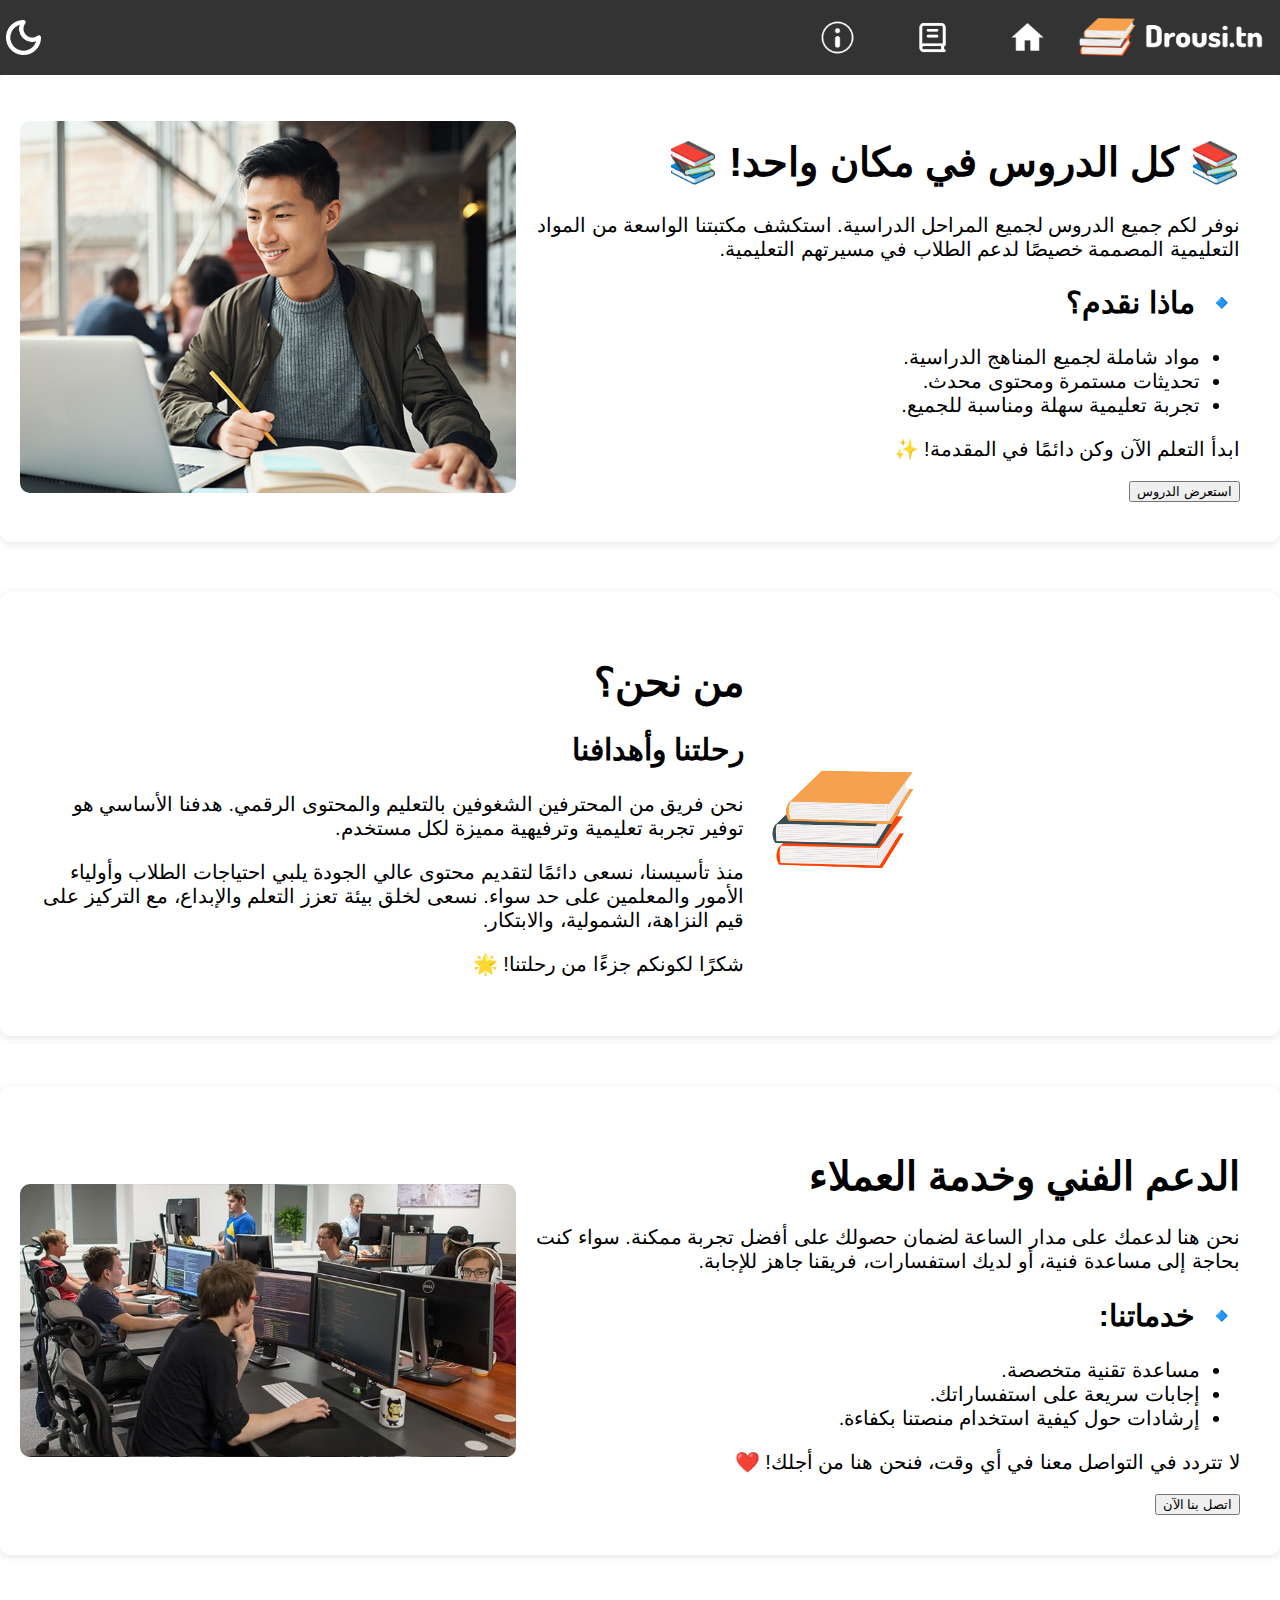
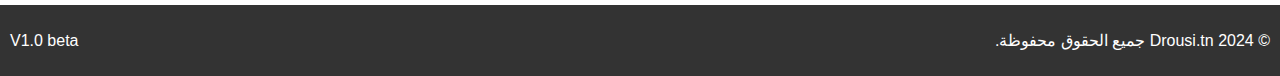
<file: index.html>
<html dir="rtl" lang="ar">
<head>
    <meta charset="UTF-8">
    <meta name="viewport" content="width=device-width, initial-scale=1.0">
    <title>الرائسية | Drousi</title>
    <link rel="stylesheet" href="style.css?v=1.0">
    <link rel="icon" href="logo.png" type="image/png">
</head>
<body>
    <header>
        <nav id="navigation">
        </nav>
    </header>
    <br><br><br><br>
    <script src="nav.js?v=1.0"></script>
    <div class="section reverse">
        <img src="img/study.png" alt="Lessons">
        <div class="text">
          <h1 id="title">📚 كل الدروس في مكان واحد! 📚</h1>
          <p>نوفر لكم جميع الدروس لجميع المراحل الدراسية. استكشف مكتبتنا الواسعة من المواد التعليمية المصممة خصيصًا لدعم الطلاب في مسيرتهم التعليمية.</p>
          <h2>🔹 ماذا نقدم؟</h2>
          <ul>
            <li>مواد شاملة لجميع المناهج الدراسية.</li>
            <li>تحديثات مستمرة ومحتوى محدث.</li>
            <li>تجربة تعليمية سهلة ومناسبة للجميع.</li>
          </ul>
          <p>ابدأ التعلم الآن وكن دائمًا في المقدمة! ✨</p>
          <a href="lessons.html"><button id="button">استعرض الدروس</button></a>
        </div>
      </div>
      
      <div class="section">
        <img src="drousi.png" alt="About Us">
        <div class="text">
          <h1 id="title">من نحن؟</h1>
          <h2>رحلتنا وأهدافنا</h2>
          <p>نحن فريق من المحترفين الشغوفين بالتعليم والمحتوى الرقمي. هدفنا الأساسي هو توفير تجربة تعليمية وترفيهية مميزة لكل مستخدم.</p>
          <p>منذ تأسيسنا، نسعى دائمًا لتقديم محتوى عالي الجودة يلبي احتياجات الطلاب وأولياء الأمور والمعلمين على حد سواء. نسعى لخلق بيئة تعزز التعلم والإبداع، مع التركيز على قيم النزاهة، الشمولية، والابتكار.</p>
          <p>شكرًا لكونكم جزءًا من رحلتنا! 🌟</p>
        </div>
      </div>
      
      <div class="section reverse">
        <img src="img/staff.png" alt="Support">
        <div class="text">
          <h1 id="title">الدعم الفني وخدمة العملاء</h1>
          <p>نحن هنا لدعمك على مدار الساعة لضمان حصولك على أفضل تجربة ممكنة. سواء كنت بحاجة إلى مساعدة فنية، أو لديك استفسارات، فريقنا جاهز للإجابة.</p>
          <h2>🔹 خدماتنا:</h2>
          <ul>
            <li>مساعدة تقنية متخصصة.</li>
            <li>إجابات سريعة على استفساراتك.</li>
            <li>إرشادات حول كيفية استخدام منصتنا بكفاءة.</li>
          </ul>
          <p>لا تتردد في التواصل معنا في أي وقت، فنحن هنا من أجلك! ❤️</p>
          <a href="https://forms.gle/9oNhG3DgADZjXM6S7"><button id="button">اتصل بنا الآن</button></a>
        </div>
      </div>      
    <script src="footer.js?v=1.0"></script>
</body>
</html>
</file>
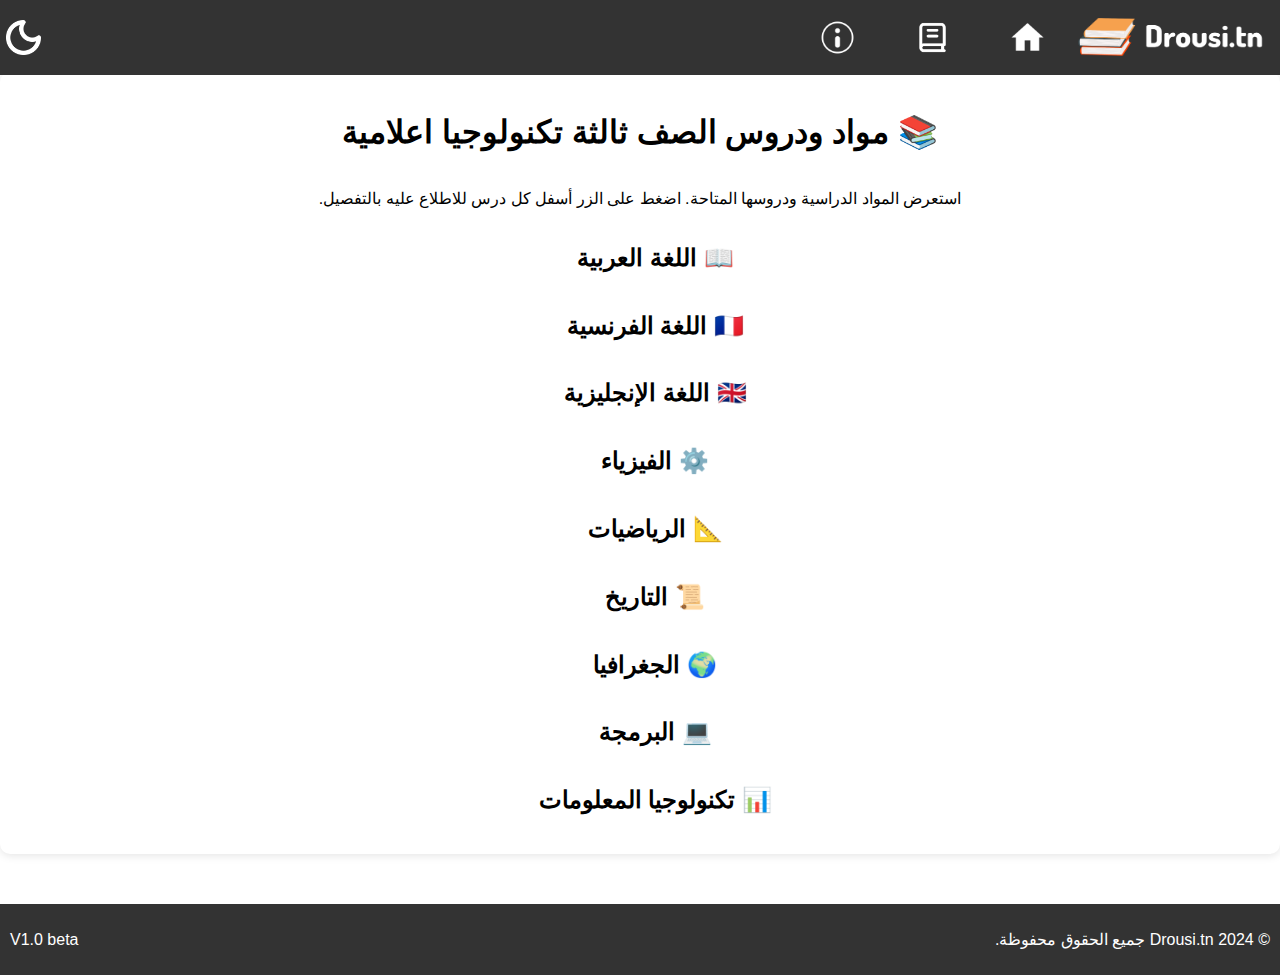
<file: 3 info/index.html>
<html dir="rtl" lang="ar">
<head>
    <meta charset="UTF-8">
    <meta name="viewport" content="width=device-width, initial-scale=1.0">
    <title>دروس ثالثة تكنولوجيا اعلامية | Drousi</title>
    <link rel="stylesheet" href="../style.css?v=1.0">
    <link rel="icon" href="../logo.png" type="image/png">
</head>
<body>
    <header>
        <nav id="navigation">
        </nav>
    </header>
    <br><br><br><br>
    <main>
        <section class="section2">
            <h1>📚 مواد ودروس الصف ثالثة تكنولوجيا اعلامية</h1>
            <p>استعرض المواد الدراسية ودروسها المتاحة. اضغط على الزر أسفل كل درس للاطلاع عليه بالتفصيل.</p>
            
            <article class="subject" id="arabic-section">
                <h2>
                    📖 اللغة العربية 
                    <img id="arabic-toggle" class="toggle-img" src="../img/down.png" alt="Toggle Arabic Courses" onclick="toggleSection('arabic-section', 'arabic-toggle')">
                </h2>
                <ul class="course-list">
                    <li>1- النصوص الأدبية <button onclick="location.href='literature.html'">عرض الدرس</button></li>
                    <li>2- القواعد النحوية <button onclick="location.href='grammar.html'">عرض الدرس</button></li>
                    <li>3- التعبير الكتابي <button onclick="location.href='composition.html'">عرض الدرس</button></li>
                </ul>
            </article>
            
            <article class="subject" id="french-section">
                <h2>
                    🇫🇷 اللغة الفرنسية 
                    <img id="french-toggle" class="toggle-img" src="../img/down.png" alt="Toggle French Courses" onclick="toggleSection('french-section', 'french-toggle')">
                </h2>
                <ul class="course-list">
                    <li>1- القواعد الفرنسية <button onclick="location.href='french-grammar.html'">عرض الدرس</button></li>
                    <li>2- المحادثة <button onclick="location.href='french-conversation.html'">عرض الدرس</button></li>
                </ul>
            </article>  

            <article class="subject" id="english-section">
                <h2>
                    🇬🇧 اللغة الإنجليزية 
                    <img id="english-toggle" class="toggle-img" src="../img/down.png" alt="Toggle English Courses" onclick="toggleSection('english-section', 'english-toggle')">
                </h2>
                <ul class="course-list">
                    <li>1- القواعد <button onclick="location.href='english-grammar.html'">عرض الدرس</button></li>
                    <li>2- المفردات <button onclick="location.href='english-vocabulary.html'">عرض الدرس</button></li>
                    <li>3- القراءة والفهم <button onclick="location.href='english-reading.html'">عرض الدرس</button></li>
                </ul>
            </article>
            
            <article class="subject" id="physics-section">
                <h2>
                    ⚙️ الفيزياء 
                    <img id="physics-toggle" class="toggle-img" src="../img/down.png" alt="Toggle Physics Courses" onclick="toggleSection('physics-section', 'physics-toggle')">
                </h2>
                <ul class="course-list">
                    <li>1- المغناطيسية <button onclick="location.href='magnetism.html'">عرض الدرس</button></li>
                    <li>2- الكهرباء <button onclick="location.href='electricity.html'">عرض الدرس</button></li>
                    <li>3- الحركة <button onclick="location.href='motion.html'">عرض الدرس</button></li>
                </ul>
            </article>
            
            <article class="subject" id="math-section">
                <h2>
                    📐 الرياضيات 
                    <img id="math-toggle" class="toggle-img" src="../img/down.png" alt="Toggle Math Courses" onclick="toggleSection('math-section', 'math-toggle')">
                </h2>
                <ul class="course-list">
                    <li>1- الجبر <button onclick="location.href='algebra.html'">عرض الدرس</button></li>
                    <li>2- الهندسة <button onclick="location.href='geometry.html'">عرض الدرس</button></li>
                    <li>3- الإحصاء <button onclick="location.href='statistics.html'">عرض الدرس</button></li>
                </ul>
            </article>
            
            <article class="subject" id="history-section">
                <h2>
                    📜 التاريخ 
                    <img id="history-toggle" class="toggle-img" src="../img/down.png" alt="Toggle History Courses" onclick="toggleSection('history-section', 'history-toggle')">
                </h2>
                <ul class="course-list">
                    <li>1- الحضارات القديمة <button onclick="location.href='ancient-civilizations.html'">عرض الدرس</button></li>
                    <li>2- الثورات العالمية <button onclick="location.href='world-revolutions.html'">عرض الدرس</button></li>
                </ul>
            </article>
            
            <article class="subject" id="geography-section">
                <h2>
                    🌍 الجغرافيا 
                    <img id="geography-toggle" class="toggle-img" src="../img/down.png" alt="Toggle Geography Courses" onclick="toggleSection('geography-section', 'geography-toggle')">
                </h2>
                <ul class="course-list">
                    <li>1- التضاريس <button onclick="location.href='landforms.html'">عرض الدرس</button></li>
                    <li>2- المناخ <button onclick="location.href='climate.html'">عرض الدرس</button></li>
                </ul>
            </article>
            
            <article class="subject" id="programming-section">
                <h2>
                    💻 البرمجة 
                    <img id="programming-toggle" class="toggle-img" src="../img/down.png" alt="Toggle Programming Courses" onclick="toggleSection('programming-section', 'programming-toggle')">
                </h2>
                <ul class="course-list">
                    <li>1- أساسيات البرمجة <button onclick="location.href='programming-basics.html'">عرض الدرس</button></li>
                    <li>2- تطوير التطبيقات <button onclick="location.href='app-development.html'">عرض الدرس</button></li>
                </ul>
            </article>
            
            <article class="subject" id="it-section">
                <h2>
                    📊 تكنولوجيا المعلومات 
                    <img id="it-toggle" class="toggle-img" src="../img/down.png" alt="Toggle IT Courses" onclick="toggleSection('it-section', 'it-toggle')">
                </h2>
                <ul class="course-list">
                    <li>1- أساسيات الحاسوب <button onclick="location.href='computer-basics.html'">عرض الدرس</button></li>
                    <li>2- الشبكات <button onclick="location.href='networking.html'">عرض الدرس</button></li>
                </ul>
            </article>          
    </main>
    <script src="../list.js"></script>
    <script src="../nav.js?v=1.0"></script>
    <script src="../footer.js?v=1.0"></script>
</body>
</html>
</file>
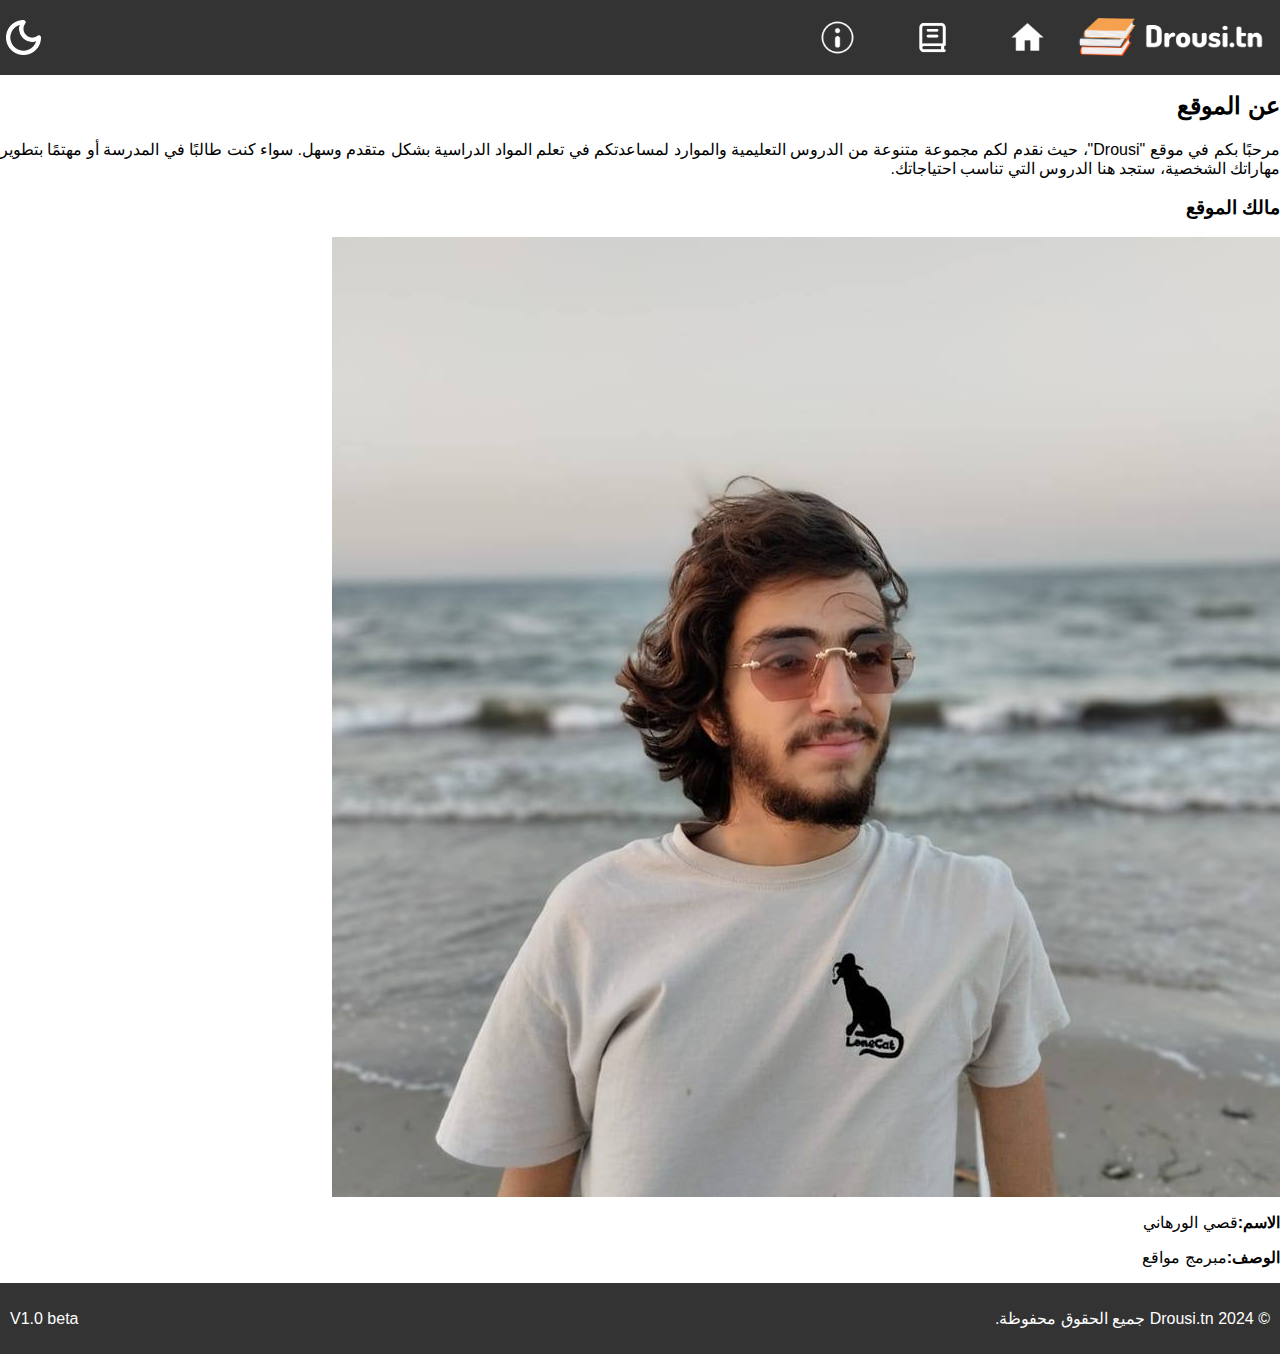
<file: about.html>
<html dir="rtl" lang="ar">
<head>
    <meta charset="UTF-8">
    <meta name="viewport" content="width=device-width, initial-scale=1.0">
    <title>معلومات عنا | Drousi</title>
    <link rel="stylesheet" href="style.css?v=1.0">
    <link rel="icon" href="logo.png" type="image/png">
</head>
<body>
    <header>
        <nav id="navigation">
        </nav>
    </header>
    <br><br><br><br>
    <script src="nav.js?v=1.0"></script>
    <div class="about">
        <h2>عن الموقع</h2>
        <p>مرحبًا بكم في موقع "Drousi"، حيث نقدم لكم مجموعة متنوعة من الدروس التعليمية والموارد لمساعدتكم في تعلم المواد الدراسية بشكل متقدم وسهل. سواء كنت طالبًا في المدرسة أو مهتمًا بتطوير مهاراتك الشخصية، ستجد هنا الدروس التي تناسب احتياجاتك.</p>
        
        <h3>مالك الموقع</h3>
        <div class="owner-info">
            <img src="img/kossey.jpg" alt="صورة المالك" class="owner-photo">
            <p><strong>الاسم:</strong>قصي الورهاني</p>
            <p><strong>الوصف:</strong>مبرمج مواقع</p>
        </div>
    </div>        
    <script src="footer.js?v=1.0"></script>
</body>
</html>
</file>
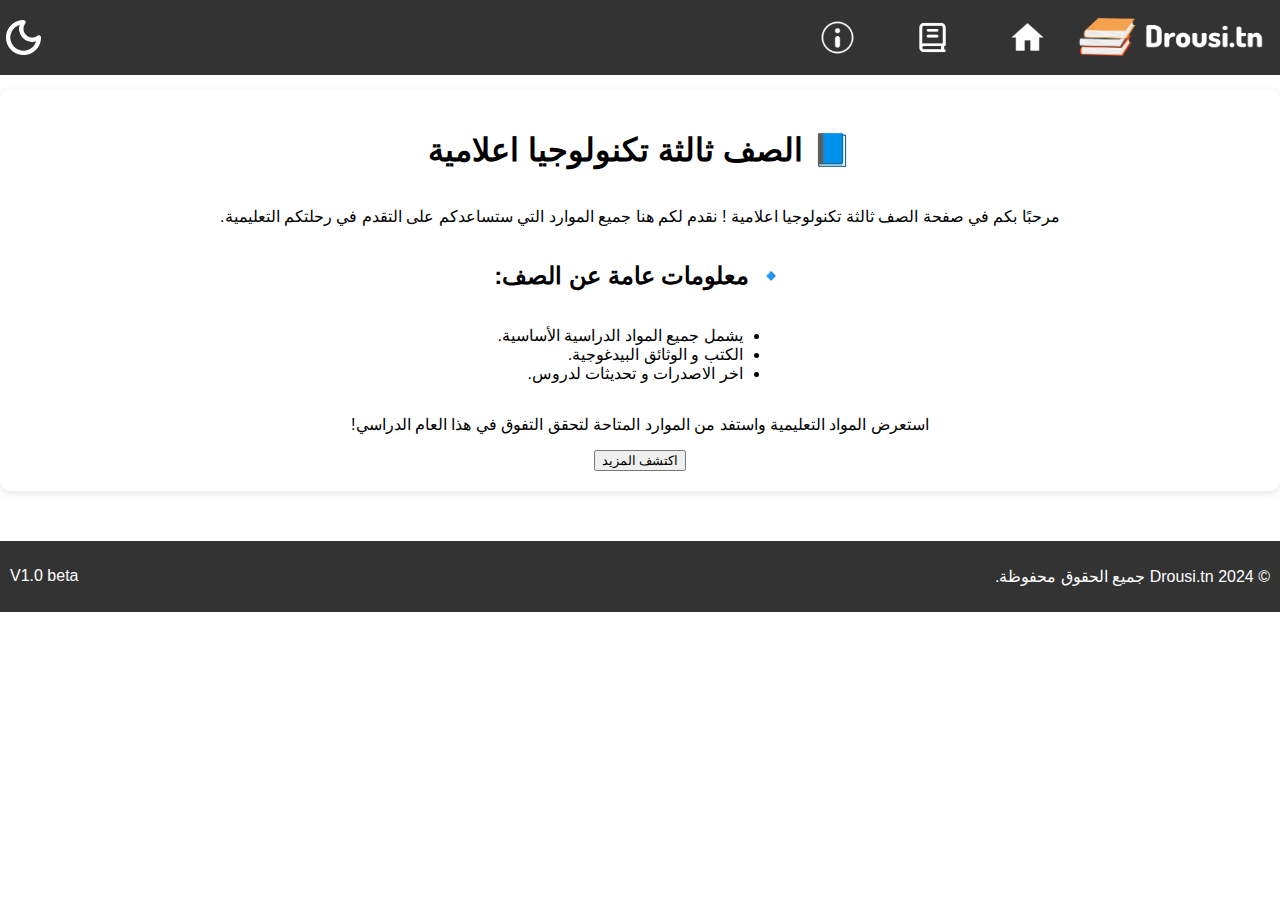
<file: lessons.html>
<html dir="rtl" lang="ar">
<head>
    <meta charset="UTF-8">
    <meta name="viewport" content="width=device-width, initial-scale=1.0">
    <title>الدروس | Drousi</title>
    <link rel="stylesheet" href="style.css?v=1.0">
    <link rel="icon" href="logo.png" type="image/png">
</head>
<body>
    <header>
        <nav id="navigation">
        </nav>
    </header>
    <br><br><br><br><br>
    <main>
        <section class="section2">
            <h1>📘 الصف ثالثة تكنولوجيا اعلامية</h1>
            <p>مرحبًا بكم في صفحة الصف ثالثة تكنولوجيا اعلامية ! نقدم لكم هنا جميع الموارد التي ستساعدكم على التقدم في رحلتكم التعليمية.</p>
            <h2>🔹 معلومات عامة عن الصف:</h2>
            <ul>
                <li>يشمل جميع المواد الدراسية الأساسية.</li>
                <li>الكتب و الوثائق البيدغوجية.</li>
                <li>اخر الاصدرات و تحديثات لدروس.</li>
            </ul>
            <p>استعرض المواد التعليمية واستفد من الموارد المتاحة لتحقق التفوق في هذا العام الدراسي!</p>
            <button onclick="location.href='3 info/index.html'">اكتشف المزيد</button>
        </section>
    </main>
    <script src="nav.js?v=1.0"></script>
    <script src="footer.js?v=1.0"></script>
</body>
</html>
</file>
<file: style.css>
body {
  font-family: Arial, sans-serif;
  padding: 0;
  margin: 0 auto; 
}
body.dark-theme {
  background-color: #121212;
  color: #ffffff;
}
body.dark-theme .section,
body.dark-theme .section2,
body.dark-theme .row,
body.dark-theme .contact-container,
body.dark-theme .contact-text,
body.dark-theme td,
body.dark-theme .info-feature,
body.dark-theme .info-container{
background-color: #1e1e1e;
color: #ffffff;
}
body.dark-theme .play-button {
background-color: #ff0000;
color: #ffffff;
}
body.dark-theme .description-container {
color: #ffffff;
}

/* Dark theme specific styles for tables */
body.dark-theme table {
border-color: #444;
}

body.dark-theme th, body.dark-theme td {
border-color: #666;
}

body.dark-theme th {
background-color: #333;
color: red;
}
body.dark-theme .filter-container {
background-color: #121212; /* Dark background for the container */
color: #fff; /* Light text color for readability */
}
body.dark-theme .filter-group {
background-color: #121212; /* Dark background for each filter group */
color: #fff; /* Light text color for readability */
border: 1px solid #444; /* Border color matching dark theme */
}

body.dark-theme .filter-group label {
color: #ddd; /* Light text color for labels */
}

body.dark-theme .filter-group select {
background-color: #444; /* Dark background for select dropdowns */
color: #fff; /* Light text color for select dropdowns */
border: 1px solid #555; /* Border color matching dark theme */
}

/* Style for filter dropdowns */
body.dark-theme select {
background-color: #444; /* Dark background for dropdowns */
color: #fff; /* Light text color for dropdowns */
border: 1px solid #555; /* Border color matching dark theme */
}

body.dark-theme textarea {
background-color: #444; /* Dark background for textareas */
color: #fff; /* Light text color for textareas */
border: 1px solid #555; /* Border color matching dark theme */
}
body.dark-theme .player-controls button {
background-color: #ff0000;
}
body.dark-theme .episode-item a{
background-color: #121212;
color: #fff;
}
#navigation {
padding-top: 10px;
padding-bottom: 10px;
display: flex;
position: fixed ;
width: 100%;
background-color: #333;
z-index: 1000;
}
.nav-links,
.login-image,
.profile-link{
color: #fff;
text-decoration: none;
padding: 10px 20px;
border: none;
border-radius: 5px;
margin-right: 5px;
width: 35px;
height: 35px;
}
.nav-icon{
width: 35px;
height: 35px;
}
.logo-image {
width: 200px; 
height: 50px;
padding-left: 5px;
padding-right: 5px;
}
.login-image{
width: 35px;
height: 35px;
}
.profile-photo{
display: flex;
width: 35px;
height: 35px;
border-radius: 50%;
}
#navigation .language-selector {
margin: 0 20px; /* Adjust margin to control space between links and theme button */
}
/* Hover effect for the navigation links */
#navigation a:hover {
text-decoration: underline;
}

/* Center the logo and links horizontally */
#navigation {
justify-content: right;
}
.language-selector {
background: none;
border: 1px solid #fff;
color: #fff;
font-size: 16px;
padding: 5px;
cursor: pointer;
order: 6;
background-color: #333;
}
.language-selector-mobile {
display:none;
background: none;
border: 1px solid #fff;
color: #fff;
font-size: 16px;
padding: 5px;
cursor: pointer;
text-align: center;
margin-left: 50px;
margin-right: 50px;
background-color: #333;
order: 6;
}

.subject button {
display: block;
color: #fff;
border: none;
border-radius: 5px;
cursor: pointer;
transition: background-color 0.3s ease;
margin: 0 auto;
background-color: #fd0000;
width: auto;
height: 40px;
}

/* Mobile Menu Button */
.menu-button {
display: none; /* Hidden by default */
font-size: 24px; /* Adjust size */
background: none;
border: none;
cursor: pointer;
outline: none;
color: white;
padding-left: 10px;
padding-right: 10px;
}
.menu-button img{
width: 35px;
height: 35px;
}
.close-button {
background: none;
border: none;
font-size: 24px; /* Adjust size */
cursor: pointer;
margin: 15px; /* Space around the button */
align-self: flex-end; /* Align it to the right */
display: none;
color: white;
}
.links-container {
display: flex; /* Default display for desktop */
gap: 15px; /* Space between links */
}
/* Mobile-specific styles */
[lang="ar"] .links-container.mobile {
transition: right 0.3s ease; /* Smooth transition */
}
@keyframes slide{
  0% {width: 0%;}
  100% {width: 200px;}
}
.links-container.mobile {
position: fixed; /* Fixed position for mobile */
bottom: 0;
top: 75px;
width: 200px; /* Adjust width as needed */
background-color: #333; /* Background for menu */
flex-direction: column; /* Stack links vertically */
overflow-y: auto;
animation: slideoff 1s;
}
/* Show links when activated */
[lang="ar"] .links-container.mobile.show {
  right: 0; /* Slide into view */
  }
.links-container.mobile.show {
left: 0; /* Slide into view */
}
.links-container a:hover {
background-color: #444; /* Hover effect */
}
/* Make sure the dark theme button is visible and styled */
.theme-toggle-button {
margin-right: auto;
order: 5;
border: 0;
background-color: unset;
}
  
.theme-toggle-button img{
width: 35px;
height: auto;
}
.subject li{
  display: flex;
  align-items: center;
  justify-content: space-around;
}
.course-list {
  display: none; /* Initially hidden */
  list-style: none;
  padding: 0;
  margin: 0;
}

.toggle-img {
  width: 24px;
  height: 24px;
  cursor: pointer;
  vertical-align: middle;
}
.section{
  display: flex;
  align-items: center;
  margin-bottom: 50px;
  padding: 20px;
  background-color: #fff;
  box-shadow: 0 2px 8px rgba(0, 0, 0, 0.1);
  border-radius: 10px;
}
.section2 {
  display: flex;
  flex-direction: column;
  align-items: center;
  margin-bottom: 50px;
  padding: 20px;
  background-color: #fff;
  box-shadow: 0 2px 8px rgba(0, 0, 0, 0.1);
  border-radius: 10px;
}
.section2 a {
  text-decoration: none;
}

.section img, .section video {
  width: 40%;
  max-height: 500px;
  border-radius: 10px;
}

@keyframes slide-right {
  from {
    transform: translateX(-100%);
  }
  to {
    transform: translateX(0);
  }
}

@keyframes slide-left {
  from {
    transform: translateX(100%); 
  }
  to {
    transform: translateX(0);
  }
}

[lang="ar"] .section .text {
  animation: slide-right 1s forwards; /* Apply the animation */
}

[lang="ar"] .section.reverse .text {
  animation: slide-left 1s forwards; /* Apply the animation */
}

.section .text {
  width: 60%;
  padding: 20px;
  font-size: 20px;
  animation: slide-left 1s forwards; /* Apply the animation */
  overflow: hidden;
}

.section.reverse {
  flex-direction: row-reverse;
}

.section.reverse .text {
  animation: slide-right 1s forwards; /* Apply the animation */
  overflow: hidden;
}

.section a {
  text-decoration: none;
}


/* Define colors for light and dark themes */
:root {
  --scrollbar-track-light: #f1f1f1;
  --scrollbar-thumb-light: #888;
  --scrollbar-thumb-hover-light: #555;

  --scrollbar-track-dark: #2c2c2c;
  --scrollbar-thumb-dark: #aaa;
  --scrollbar-thumb-hover-dark: #888;
}

/* Light theme scrollbar styles */
.light-theme {
  --scrollbar-track: var(--scrollbar-track-light);
  --scrollbar-thumb: var(--scrollbar-thumb-light);
  --scrollbar-thumb-hover: var(--scrollbar-thumb-hover-light);
}

/* Dark theme scrollbar styles */
.dark-theme {
  --scrollbar-track: var(--scrollbar-track-dark);
  --scrollbar-thumb: var(--scrollbar-thumb-dark);
  --scrollbar-thumb-hover: var(--scrollbar-thumb-hover-dark);
}

/* Custom scrollbar for Webkit browsers */
::-webkit-scrollbar {
  width: 8px; /* Width of the scrollbar */
  height: 8px; /* Height for horizontal scrollbar */
}

::-webkit-scrollbar-track {
  background: var(--scrollbar-track); /* Background of the scrollbar track */
  border-radius: 10px; /* Rounded corners */
}

::-webkit-scrollbar-thumb {
  background: var(--scrollbar-thumb); /* Color of the scrollbar thumb */
  border-radius: 10px; /* Rounded corners */
}

::-webkit-scrollbar-thumb:hover {
  background: var(--scrollbar-thumb-hover); /* Color of the thumb on hover */
}

/* Custom scrollbar for Firefox */
* {
  scrollbar-width: thin; /* "auto" or "thin" */
  scrollbar-color: var(--scrollbar-thumb) var(--scrollbar-track); /* Thumb color and track color */
}

footer{
  padding: 10px ;
  text-align: center;
  background-color: #333;
  color: white;
}
@media (max-width: 720px){
.section {
  flex-direction: column;
  align-items: center;
  padding: 15px;
}

.section .text {
  width: 100%;
  padding: 10px;
  font-size: 18px;
  line-height: 1.5; /* Improve readability */
  overflow: auto; /* Allow scrolling if necessary */
  flex-grow: 1; /* Allow text to grow within the container */
}

.section.reverse {
  flex-direction: column; /* Ensure reverse section stacks vertically */
}

.section.reverse .text {
  animation: none; /* Optionally disable animation on mobile */
  width: 100%; /* Ensure full width */
  flex-grow: 1; /* Allow text to grow within the container */
  padding: 10px; /* Adjust padding */
  overflow: auto; /* Allow scrolling if necessary */
  font-size: 18px; /* Maintain readability */
  line-height: 1.5; /* Improve readability */
}

.section.reverse {
  flex-direction: column; /* Ensure reverse section stacks vertically */
}

.section.reverse .text {
  animation: none; /* Optionally disable animation on mobile */
}
}
@media (max-width: 480px) {
.logo-image{
width: 150px;
}
}
@media (max-width: 1000px) {
.menu-button {
display: block; /* Show on mobile */
}
.links-container {
display: none; /* Hide links on mobile */
order: 1;
}
.links-container.mobile {
display: flex; /* Use flexbox for mobile links */
animation: slide 1s;
}
.nav-links{
width: 160px;
margin: 0;
}
.nav-icon,
.login-image {
margin-left: 50px;
margin-right: 50px;
}
.close-button{
display: block;
}
.logo-image{
order: 2;
}
.theme-toggle-button{
margin-right: 5px;
margin-left: 5px;
}
}
</file>
